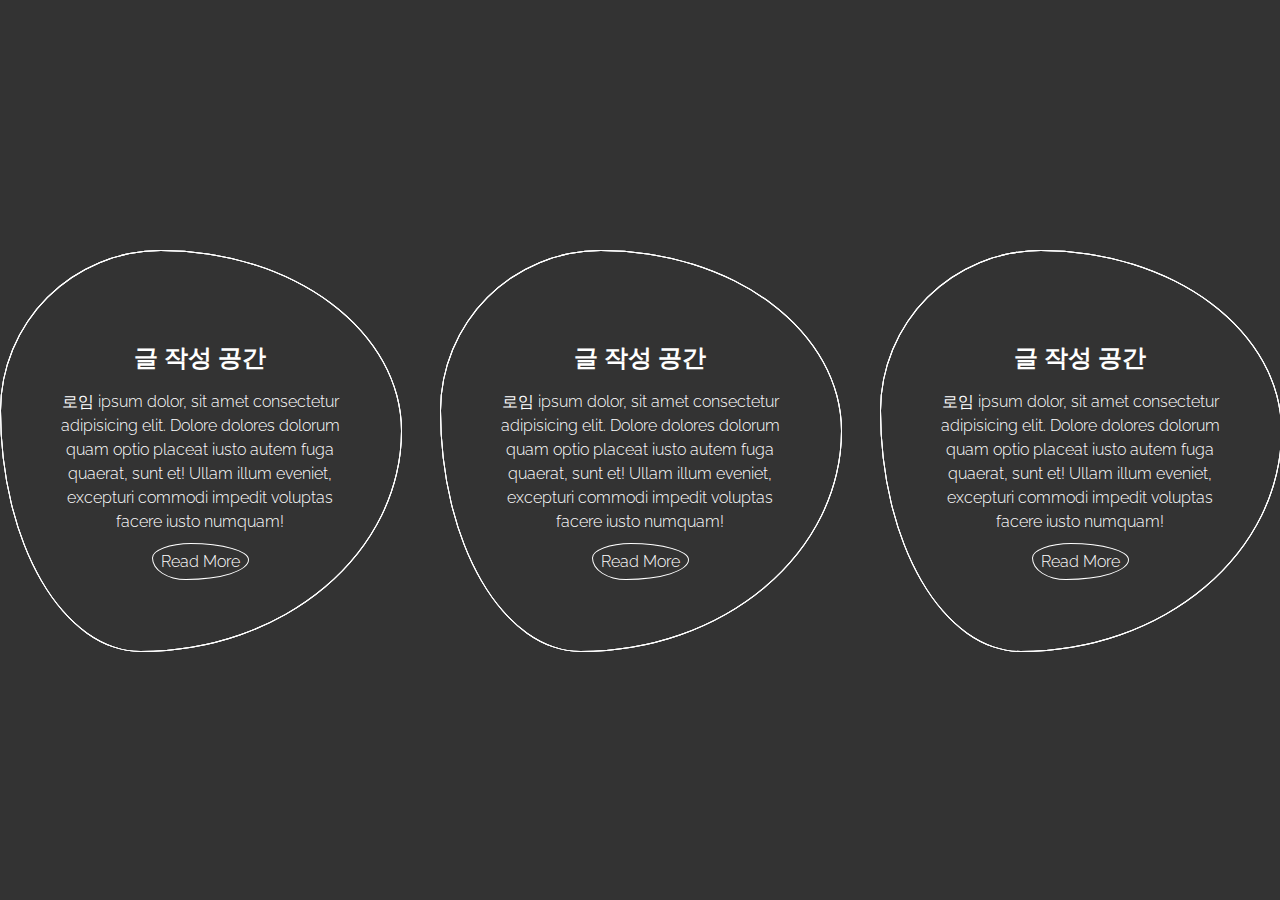
<file: radious.html>
<!DOCTYPE html>
<html lang="en">
<head>
    <meta charset="UTF-8">
    <meta http-equiv="X-UA-Compatible" content="IE=edge">
    <meta name="viewport" content="width=device-width, initial-scale=1.0">
    <title>radious 확장 사용</title>
    <link rel="stylesheet" href="css/radious.css">
</head>
<body>
<div class="container">
    <div class="square">
        <span></span>
        <span></span>
        <span></span>
        <div>
            <h2>글 작성 공간</h2>
            <p>
                로임 ipsum dolor, sit amet consectetur adipisicing elit. Dolore dolores dolorum quam optio placeat iusto autem fuga quaerat, sunt et! Ullam illum eveniet, excepturi commodi impedit voluptas facere iusto numquam!
            </p>
            <a href="#none">Read More</a>
        </div>
    </div>
    <div class="square">
        <span></span>
        <span></span>
        <span></span>
        <div>
            <h2>글 작성 공간</h2>
            <p>
                로임 ipsum dolor, sit amet consectetur adipisicing elit. Dolore dolores dolorum quam optio placeat iusto autem fuga quaerat, sunt et! Ullam illum eveniet, excepturi commodi impedit voluptas facere iusto numquam!
            </p>
            <a href="#none">Read More</a>
        </div>
    </div>
    <div class="square">
        <span></span>
        <span></span>
        <span></span>
        <div>
            <h2>글 작성 공간</h2>
            <p>
                로임 ipsum dolor, sit amet consectetur adipisicing elit. Dolore dolores dolorum quam optio placeat iusto autem fuga quaerat, sunt et! Ullam illum eveniet, excepturi commodi impedit voluptas facere iusto numquam!
            </p>
            <a href="#none">Read More</a>
        </div>
    </div>

</div>
</body>
</html>
</file>
<file: css/radious.css>
/* Google web font */
@import url('https://fonts.googleapis.com/css2?family=Raleway&display=swap');

body{
    font-family: 'Raleway', sans-serif ;
    line-height: 1.5em;
    margin: 0;
    font-weight: 300;
    background-color: #333;
    display: flex;
    justify-content: center;
    align-items: center;
    height: 100vh;
}
.container{
    display: flex;
}
.container .square:nth-child(1):hover span{
    background-color: dodgerblue;
}
.container .square:nth-child(2):hover span{
    background-color: crimson;
}
.container .square:nth-child(3):hover span{
    background-color: yellowgreen;
}

.square{
    width: 400px;
    height: 400px;
    position: relative;
    margin: 20px;
}
.square span{
    position:absolute;
    width: inherit;
    height: inherit;
    border: 1px solid white;
    border-radius: 40% 60% 65% 35%/ 40% 45% 55% 60%;
    transition: 0.5s;
}
.square:hover span{
    background-color: crimson;
    border: none;
}

.square span:nth-child(1){
    animation : circle 6s linear infinite;
}
.square span:nth-child(2){
    animation : circle 4s linear infinite reverse;
    /* animation-direction: reverse; */
}
.square span:nth-child(3){
    animation : circle 10s linear infinite;
}

.square:hover span:nth-child(1){
    opacity: 0.3;
}

.square:hover span:nth-child(2){
    opacity: 0.6;
}

.square:hover span:nth-child(3){
    opacity: 0.8;
}

.square div{
    /* border:  1px solid red; */
    position: absolute;
    top: 50%;
    left: 50%;
    transform: translate(-50%,-50%);
    width: 70%;
    text-align: center;
    color: #fff;

}
.square div a {
    border-radius: 40% 60% 65% 35%/ 40% 45% 55% 60%;
    color: #fff;
    border: 1px solid white;
    padding: 8px;
    text-decoration: none;
}

@keyframes circle {
    0%{
        transform: rotate(0);
    }   
    100%{
        transform: rotate(360deg);
    } 
}
</file>
